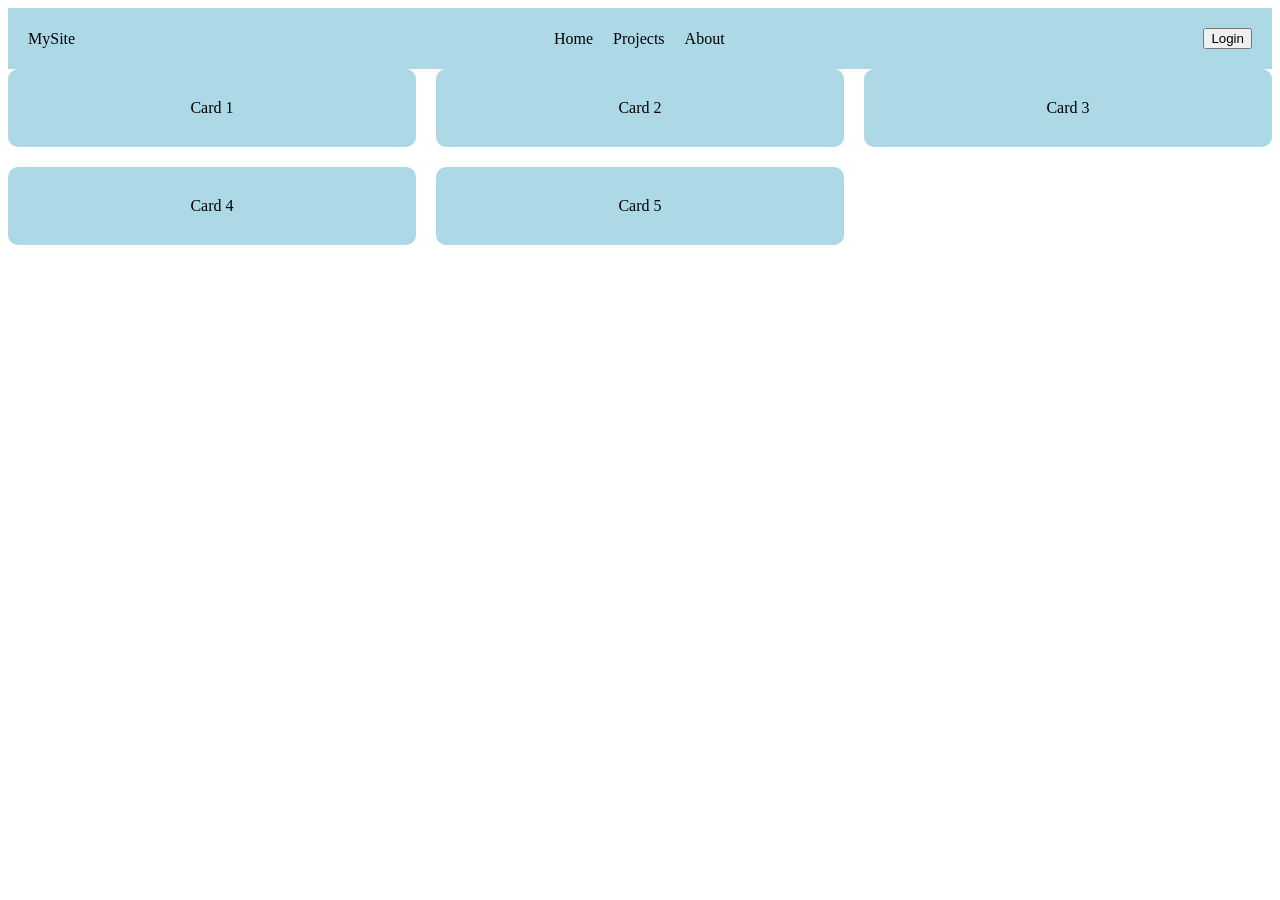
<file: flexbox.html>
<!DOCTYPE html>
<html lang="en">
<head>
    <meta charset="UTF-8">
    <meta name="viewport" content="width=device-width, initial-scale=1.0">
    <title>Flexbox Navigation</title>
    <link rel="stylesheet" href="flexbox.css">
</head>

<body>

    <nav class="navbar">
        <div class="logo">MySite</div>

        <div class="links">
            <a href="#">Home</a>
            <a href="#">Projects</a>
            <a href="#">About</a>
        </div>

        <button>Login</button>
    </nav>

    <div class="cards">
    <div class="card">Card 1</div>
    <div class="card">Card 2</div>
    <div class="card">Card 3</div>
    <div class="card">Card 4</div>
    <div class="card">Card 5</div>
</div>

</body>
</html>
</file>
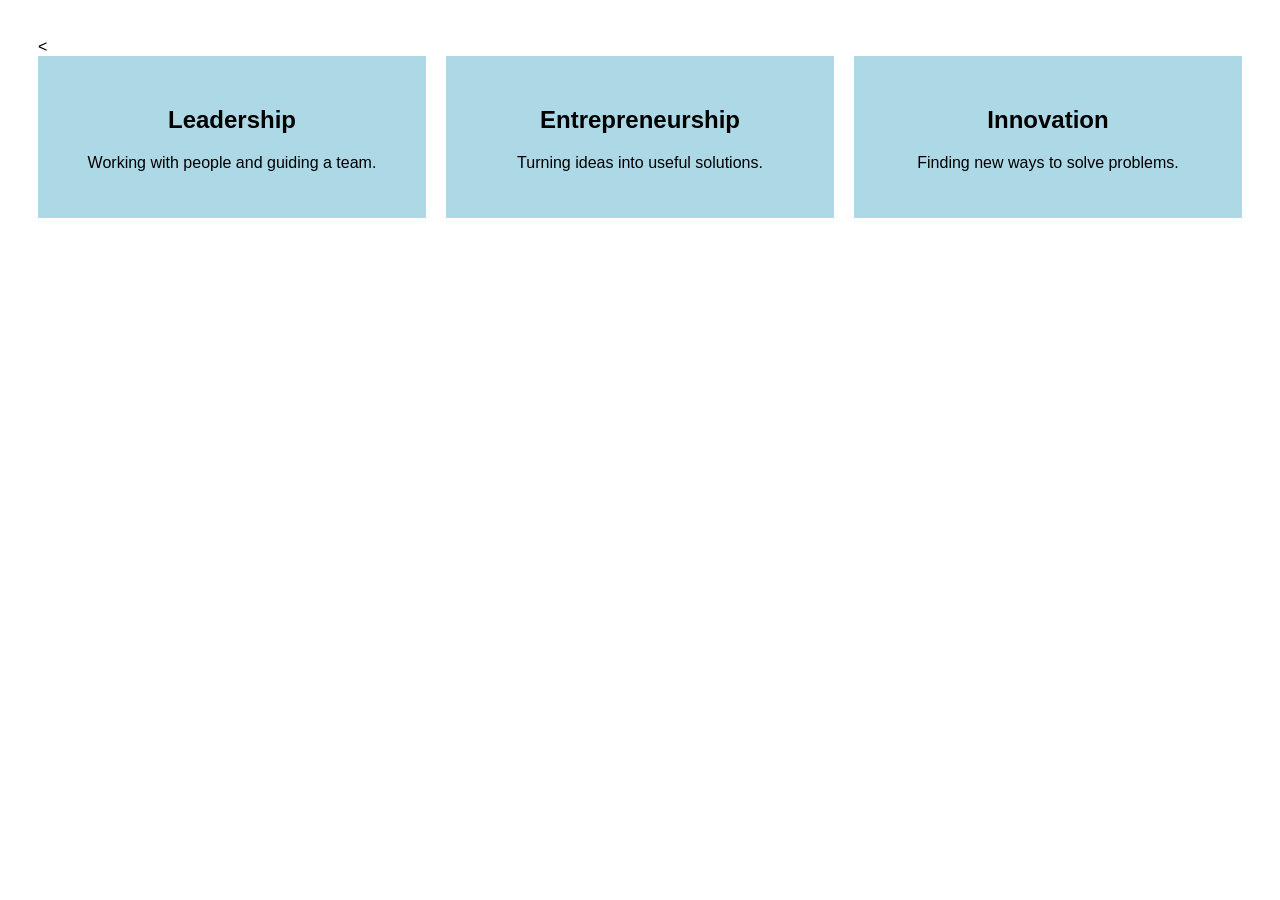
<file: grid.html>
<!DOCTYPE html>
<html lang="en">
<head>
    <meta charset="UTF-8">
    <meta name="viewport" content="width=device-width, initial-scale=1.0">
    <title>My First Grid</title>
    <link rel="stylesheet" href="grid.css">
</head>

<body>

 <<div class="skills-grid">

    <div class="skill">
        <h2>Leadership</h2>
        <p>Working with people and guiding a team.</p>
    </div>

    <div class="skill">
        <h2>Entrepreneurship</h2>
        <p>Turning ideas into useful solutions.</p>
    </div>

    <div class="skill">
        <h2>Innovation</h2>
        <p>Finding new ways to solve problems.</p>
    </div>

</div>

</body>
</html>
</file>
<file: flexbox.css>
.navbar {
    display: flex;
     justify-content: space-between;
     align-items: center;
       padding: 20px;
        background: lightblue;
}

.links {
    display: flex;
     gap: 20px;
}

.links a {
    text-decoration: none;
    color: black;
}

.container {
    display: flex;
  flex-direction: column;
   justify-content: center;
    align-items: center;
    gap: 20px;
    height: 300px;
}

.box {
    background: lightblue;
    padding: 20px;
}

.cards {
    display: grid;
grid-template-columns: repeat(3, 1fr);
   gap: 20px;
}

.card {
     background: lightblue;
    padding: 30px;
    border-radius: 10px;
    flex: 1;
    min-width: 100px;
    text-align: center;
}

@media (max-width: 600px) {
    .cards {
        grid-template-columns: 1fr;
    }
}
</file>
<file: grid.css>
body {
    font-family: Arial, sans-serif;
    padding: 30px;
}

.cards {
    display: grid;
    grid-template-columns: repeat(3, 1fr);
    gap: 20px;
}

.skills-grid {
    display: grid;
    grid-template-columns: repeat(3, 1fr);
    gap: 20px;
}

.skill {
    background: lightblue;
    padding: 30px;
    text-align: center;
}

.card {
    background: lightblue;
    padding: 30px;
    text-align: center;
}

@media (max-width: 600px) {
    .skills-grid {
        grid-template-columns: 1fr;
    
}
</file>
